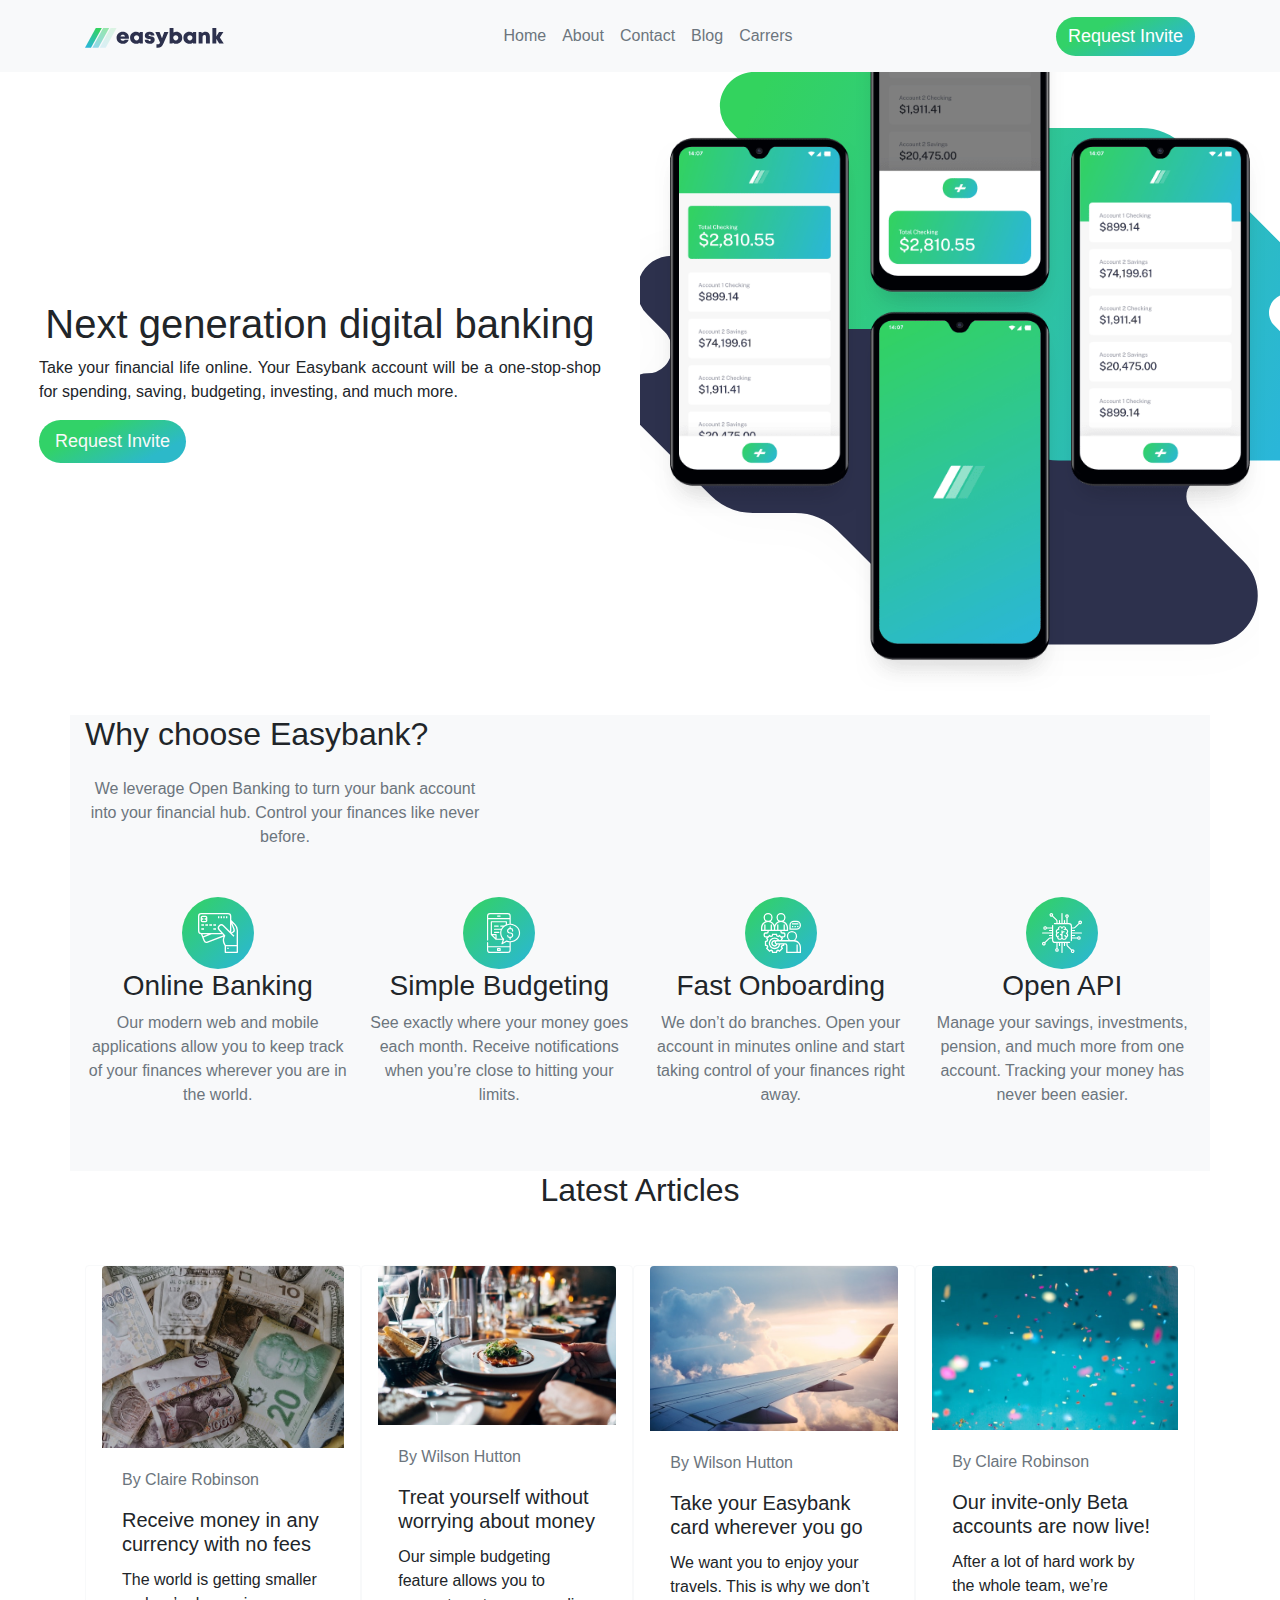
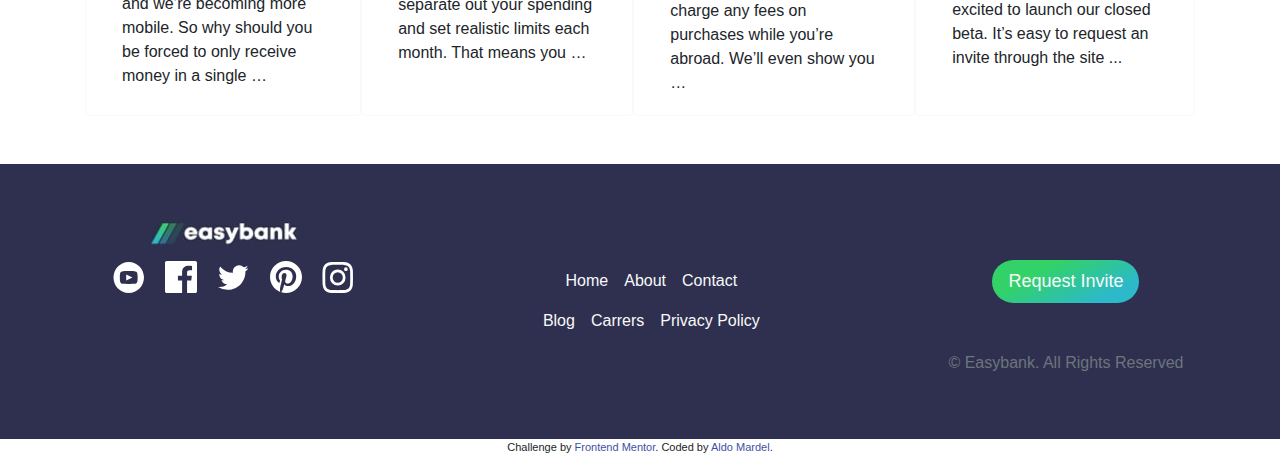
<file: src/practica.html>
<!DOCTYPE html>
<html lang="en">
<head>
  <meta charset="UTF-8">
  <meta name="viewport" content="width=device-width, initial-scale=1.0"> <!-- displays site properly based on user's device -->

  <link rel="icon" type="image/png" sizes="32x32" href="./images/favicon-32x32.png">
  <link
  rel="stylesheet"
  href="https://maxcdn.bootstrapcdn.com/bootstrap/4.5.2/css/bootstrap.min.css"
  />
  <link rel="stylesheet" href="../style/style.css">
  <title>Frontend Mentor | Easybank landing page</title>

  <!-- Feel free to remove these styles or customise in your own stylesheet 👍 -->
  <style>
    .attribution { font-size: 11px; text-align: center; }
    .attribution a { color: hsl(228, 45%, 44%); }
  </style>
</head>
<body>

  <header class="">
    
    <nav class="navbar navbar-expand-sm bg-light container-fluid p-3">
      <div class="container d-flex">
        
        <a class="navbar-brand" href="#"><img src="../images/logo.svg" alt="imagen logo"></a>
     
        <button class="navbar-toggler" type="button" data-bs-toggle="collapse" data-bs-target="#navbarNavDropdown" aria-controls="navbarNavDropdown" aria-expanded="false" aria-label="Toggle navigation">
          <span class="navbar-toggler-icon">
            <img src="../images/icon-hamburger.svg" alt="Hamburguesa">
          </span>
        </button>
        <div class="collapse navbar-collapse d-md-flex justify-content-md-around" id="navbarNavDropdown">
    
          <ul class="navbar-nav sm-w-100 d-flex justify-content-center">
            <li class="nav-item"><a class="nav-link text-center text-secondary" href="#">Home</a></li>
            <li class="nav-item"><a class="nav-link text-center text-secondary" href="#">About</a></li>
            <li class="nav-item"><a class="nav-link text-center text-secondary" href="#">Contact</a></li>
            <li class="nav-item"><a class="nav-link text-center text-secondary" href="#">Blog</a></li>
            <li class="nav-item"><a class="nav-link text-center text-secondary" href="#">Carrers</a></li>
          </ul>

      </div>
      <div class="boton--nav">
        <button type="button" class="btn btn-primary w-100 d-flex bag-boton">Request Invite</button>
      </div>
    </div>
      
    </nav>
  </header>


  <main>
    
    <div class="d-md-flex flex-md-row-reverse justify-content-md-evenly align-items-md-center">
      <div class="intro col-sm-12 col-md-6">

        <div>
          <img class="img-fluid mockup-intro" src="../images/image-mockups.png" alt="imagen mockups">
        </div>

      </div>


      <div class="col-sm-12 col-md-6 my-5">
        <div class="col-sm-12 px-4">
          <h1 class="h1 text-center">Next generation digital banking</h1>
          <p class="text-justify">Take your financial life online. Your Easybank account will be a one-stop-shop 
            for spending, saving, budgeting, investing, and much more.</p>
        </div>
  
        <div class="col text-center boton-intro-end">
          <button type="button" class="btn btn-primary btn-lg bag-boton fs-6 text-light fw-lighter">Request Invite</button>
        </div>
      </div>
    </div>
      
              
      

    <section class="container bg-light sm-my-5 sm-p-5">
      <div class="sm-text-center md-text-left">
          <h2 class="my-4">Why choose Easybank?</h2>
          <p class="text-secondary text-sm-center text-md-start section2">We leverage Open Banking to turn your bank account into your financial hub. Control 
            your finances like never before.</p>
      </div>

      <div class="d-md-flex section3">
        <div class="text-center my-5 section3__item">
          <img src="../images/icon-online.svg" alt="icono-banking">
          <h3>Online Banking</h3>
          <p class="text-secondary">Our modern web and mobile applications allow you to keep track of your finances 
            wherever you are in the world.</p>
        </div>
        <div class="text-center my-5 section3__item">
          <img src="../images/icon-budgeting.svg" alt="icono-budgeting">
          <h3>Simple Budgeting</h3>
          <p class="text-secondary">See exactly where your money goes each month. Receive notifications when you’re 
            close to hitting your limits.</p>
        </div>
        <div class="text-center my-5 section3__item">
          <img src="../images/icon-onboarding.svg" alt="icono-onboarding">
          <h3>Fast Onboarding</h3>
          <p class="text-secondary">We don’t do branches. Open your account in minutes online and start taking control 
            of your finances right away.</p>
        </div>
        <div class="text-center my-5 section3__item">
          <img src="../images/icon-api.svg" alt="icono-API">
          <h3>Open API</h3>
          <p class="text-secondary">Manage your savings, investments, pension, and much more from one account. Tracking 
            your money has never been easier.</p>
        </div>
      </div>
      
    </section>

    <section class="container w-100">
      <h2 class="text-center">Latest Articles</h2>
      <div class="text-center sm-p-5 d-md-flex justify-content-md-around md-w-100">

        <div class="card border-light rounded-top rounded-5 my-5 px-3">
          <img class="rounded-top rounded-5" src="../images/image-currency.jpg" class="card-img-top" alt="img-article">
          <div class="card-body text-left">
            <p class="text-secondary">By Claire Robinson</p>
            <h5 class="card-title">Receive money in any currency with no fees</h5>
            <p class="card-text">The world is getting smaller and we’re becoming more mobile. So why should you be 
              forced to only receive money in a single …</p> 
          </div>
        </div>

        <div class="card border-light rounded-top rounded-5 my-5 px-3">
          <img class="rounded-top rounded-5" src="../images/image-restaurant.jpg" class="card-img-top" alt="img-article">
          <div class="card-body text-left">
            <p class="text-secondary">By Wilson Hutton</p>
            <h5 class="card-title">Treat yourself without worrying about money</h5>
            <p class="card-text">Our simple budgeting feature allows you to separate out your spending and set 
              realistic limits each month. That means you …</p> 
          </div>
        </div>

        <div class="card border-light rounded-top rounded-5 my-5 px-3">
          <img class="rounded-top rounded-5" src="../images/image-plane.jpg" class="card-img-top" alt="img-article">
          <div class="card-body text-left">
            <p class="text-secondary">By Wilson Hutton</p>
            <h5 class="card-title">Take your Easybank card wherever you go</h5>
            <p class="card-text">We want you to enjoy your travels. This is why we don’t charge any fees on purchases 
              while you’re abroad. We’ll even show you …</p> 
          </div>
        </div>

        <div class="card border-light rounded-top rounded-5 my-5 px-3">
          <img class="rounded-top rounded-5" src="../images/image-confetti.jpg" class="card-img-top" alt="img-article">
          <div class="card-body text-left">
            <p class="text-secondary">By Claire Robinson</p>
            <h5 class="card-title">Our invite-only Beta accounts are now live!</h5>
            <p class="card-text">After a lot of hard work by the whole team, we’re excited to launch our closed beta. 
              It’s easy to request an invite through the site ...</p> 
          </div>
        </div>
      </div>
    </section>
        
  </main>


  <footer class="container-fluid p-5 d-md-flex justify-content-md-around">

    <div>
      <div class="text-center my-2">
        <a href="#"><img src="../images/logofooter.png" alt="" width="150"></a>
      </div>
      <div class="text-center my-3">
        <img class="ml-3 img-redes" src="../images/icon-youtube.svg" alt="icono-redes">
        <img class="ml-3 img-redes" src="../images/icon-facebook.svg" alt="icono-redes">
        <img class="ml-3 img-redes" src="../images/icon-twitter.svg" alt="icono-redes">
        <img class="ml-3 img-redes" src="../images/icon-pinterest.svg" alt="icono-redes">
        <img class="ml-3 img-redes" src="../images/icon-instagram.svg" alt="icono-redes">
      </div>
    </div>
    

    <nav class="navbar navbar-expand-sm d-sm-flex justify-content-sm-center nav__footer">
          <ul class="navbar-nav w-100 d-flex justify-content-center flex-md-column">
            <div class="sm-text-center d-sm-flex justify-content-sm-center">
              <li class="nav-item"><a class="nav-link text-center text-light" href="#">Home</a></li>
              <li class="nav-item"><a class="nav-link text-center text-light" href="#">About</a></li>
              <li class="nav-item"><a class="nav-link text-center text-light" href="#">Contact</a></li>
            </div>
            
            <div class="sm-text-center d-sm-flex justify-content-sm-center">
              <li class="nav-item"><a class="nav-link text-center text-light" href="#">Blog</a></li>
            <li class="nav-item"><a class="nav-link text-center text-light" href="#">Carrers</a></li>
            <li class="nav-item"><a class="nav-link text-center text-light" href="#">Privacy Policy</a></li>
            </div>
            
          </ul>
    </nav>

    <div>
      <div class="text-center boton-intro-end my-5">
        <button type="button" class="btn bag-boton btn-lg fs-6 text-light fw-lighter">Request Invite</button>
      </div>
      <div class="text-center text-secondary">
        <p>© Easybank. All Rights Reserved</p>
      </div>

    </div>
  </footer>
  
  
  <div class="attribution">
    Challenge by <a href="https://www.frontendmentor.io?ref=challenge" target="_blank">Frontend Mentor</a>. 
    Coded by <a href="#">Aldo Mardel</a>.
  </div>

  <script
      src="https://cdn.jsdelivr.net/npm/bootstrap@5.0.2/dist/js/bootstrap.bundle.min.js"
      integrity="sha384-MrcW6ZMFYlzcLA8Nl+NtUVF0sA7MsXsP1UyJoMp4YLEuNSfAP+JcXn/tWtIaxVXM"
      crossorigin="anonymous"
    ></script>
</body>
</html>
</file>
<file: style/style.css>
nav {
  z-index: 1;
}
nav .boton--nav {
  display: none;
}

main {
  width: 100%;
}

.bag-boton {
  background: linear-gradient(153deg, rgb(50, 210, 104) 30%, rgb(44, 185, 201) 80%);
  border-radius: 24px;
  border: none;
  font-size: 18px;
}

.intro {
  background-image: url(../images/bg-intro-desktop.svg);
  background-repeat: no-repeat;
  background-size: cover;
  background-position: center;
}
.intro .mockup-intro {
  margin-top: -8rem;
  z-index: -999;
}

footer {
  background-color: #2f304f;
}
footer .img-redes {
  width: 2rem;
}

@media screen and (min-width: 768px) {
  nav .boton--nav {
    display: block;
    display: flex;
    justify-content: start;
  }
  main .boton-intro-end {
    display: flex;
    justify-content: flex-start;
    align-items: center;
    padding-left: 1.5rem;
  }
  main .section2 {
    width: 25rem;
    margin: 0;
  }
  main .section3 {
    width: 100%;
    margin: 0;
    gap: 1rem;
  }
  main .section3 .section3__item {
    width: 25%;
  }
  footer .nav__footer {
    width: 25rem;
    flex-wrap: wrap;
  }
}/*# sourceMappingURL=style.css.map */
</file>
